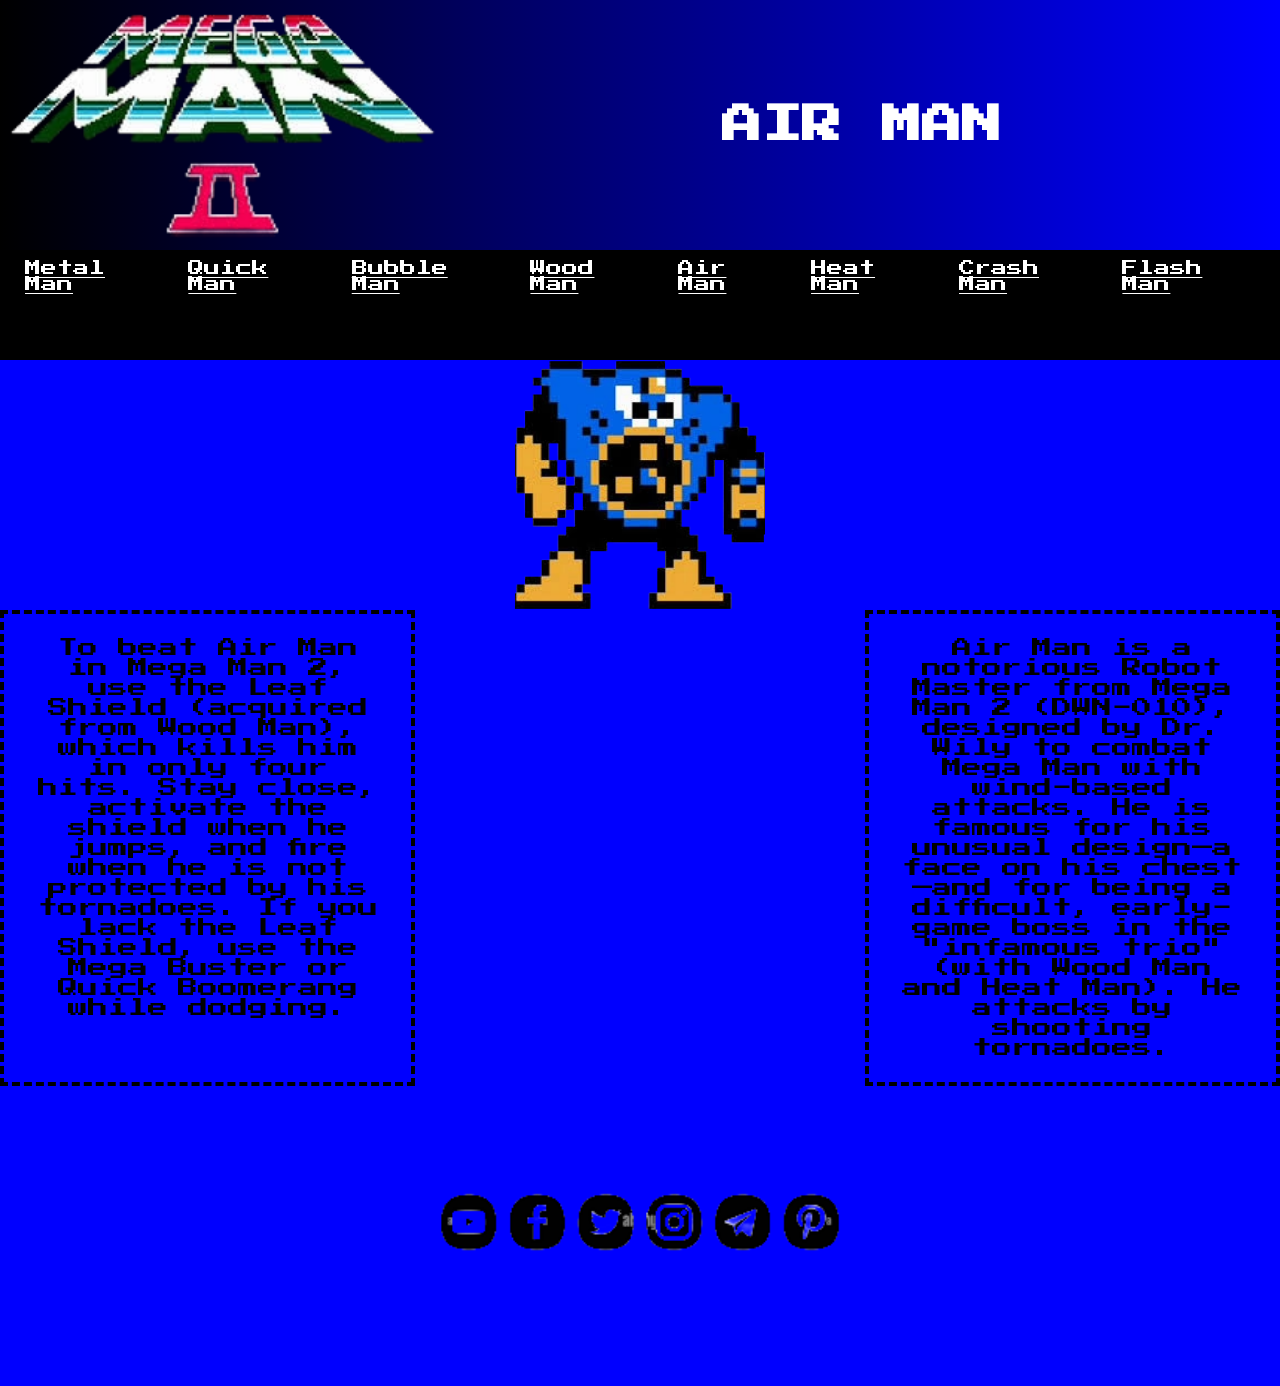
<file: megaman/airman.html>
<!DOCTYPE html>
<html lang="en">
<head>
		<title> External Style </title>
			<meta charset="utf-8">
			<meta name="description" content="External Styling/Mega Man 2 Overview">
			<meta name="keywords" content="Mega Man, Quick Man, Metal Man, Air Man, Bubble Man, Heat Man, Wood Man, Crash Man, Flash Man">
			<meta name="viewport" content="width=device-width, initial-scale=1.0">
			<meta http-equiv="refresh" content="200">
			<link href="https://fonts.googleapis.com/css2?family=Press+Start+2P&display=swap" rel="stylesheet">
	<link rel="stylesheet" href="css/externalstyling.css">
	
</head>
	<body id="airman">
				<header id="airmanheader">
						<img id="megamanlogo" src="images/NBlogo.png">
							<h2 id="bossname">AIR MAN</h2>
</header>
		<nav>
			<a id="metalman1" href="metalman.html"> Metal Man </a>
			<a id="quickman1" href="quickman.html"> Quick Man </a>
			<a id="bubbleman1" href="bubbleman.html"> Bubble Man </a>
			<a id="woodman1" href="woodman.html"> Wood Man </a>
			<a id="airman1" href="airman.html"> Air Man </a>
			<a id="heatman1" href="heatman.html"> Heat Man </a>
			<a id="crashman1" href="crashman.html"> Crash Man </a>
			<a id="flashman1" href="flashman.html"> Flash Man </a>
		</nav>
			<main>
	<section>
<div id="metalmanpic"><img src="images/airman.png" height="100%" width="auto"></div>
<center>
<div id="metalmanstage">
	<p>To beat Air Man in Mega Man 2, use the Leaf Shield (acquired from Wood Man), which kills him in only four hits. Stay close, activate the shield when he jumps, and fire when he is not protected by his tornadoes. If you lack the Leaf Shield, use the Mega Buster or Quick Boomerang while dodging. </p>
	<iframe width="560" height="315" src="https://www.youtube.com/embed/yZamMSHKpX8?si=Tu3ERSiysCSGewmb" title="YouTube video player" frameborder="0" allow="accelerometer; autoplay; clipboard-write; encrypted-media; gyroscope; picture-in-picture; web-share" referrerpolicy="strict-origin-when-cross-origin" allowfullscreen></iframe>
	<p>Air Man is a notorious Robot Master from Mega Man 2 (DWN-010), designed by Dr. Wily to combat Mega Man with wind-based attacks. He is famous for his unusual design—a face on his chest—and for being a difficult, early-game boss in the "infamous trio" (with Wood Man and Heat Man). He attacks by shooting tornadoes. </p>
</div>
</center>
</section>

	<section>
		
		
		
		
		
	</section>
</main>
<footer id="metalmanfooter">
	<div id="sml">
		<img src="images/socialmediaicons.png" alt="social media icons" height="100%" width="auto">
	</div>
</footer>
</body>
</html>
</file>
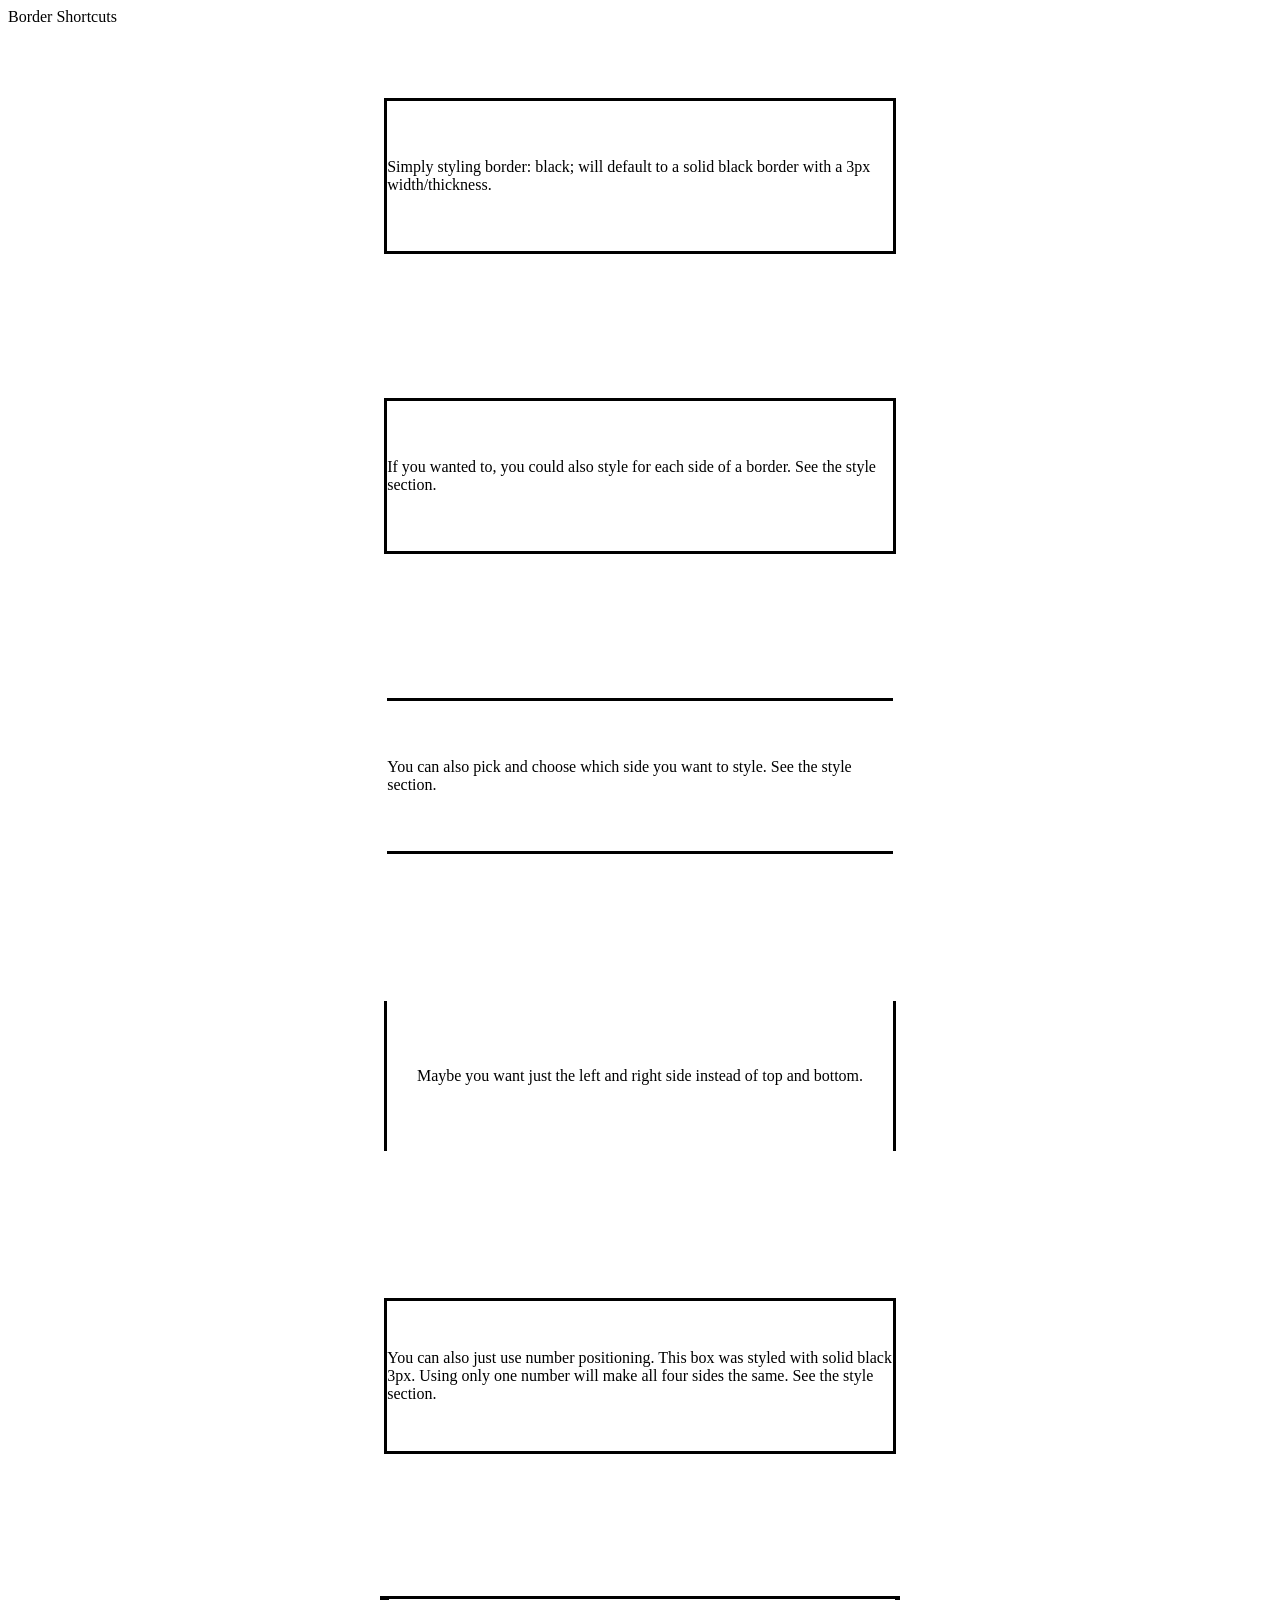
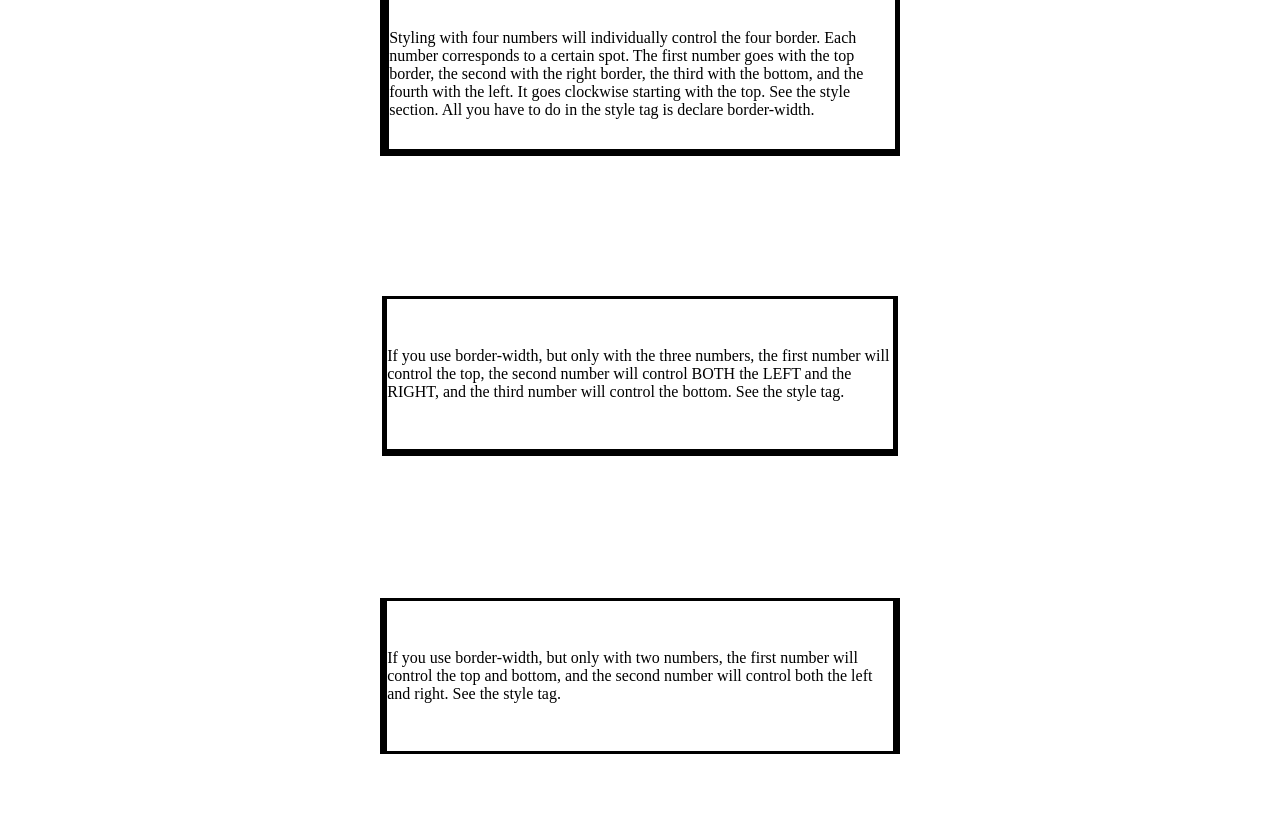
<file: megaman/bordershortcuts.html>
<!DOCTYPE html>
<html lang="en">
<head>
<title> Border Shortcuts </title>
<meta charset="utf-8">
<style>
section{
height: 300px;
width: 100%;
align-items: center;
justify-content: center;
display: flex;
}
#firstbox{
height: 150px;
width: 40%;
border: solid;
align-items: center;
justify-content: center;
display: flex;
}
#secondbox{
height: 150px;
width: 40%;
border-top: solid;
border-left: solid;
border-bottom: solid;
border-right: solid;
align-items: center;
justify-content: center;
display: flex;
}
#thirdbox{
height: 150px;
width: 40%;
border-top: solid;
border-bottom: solid;
align-items: center;
justify-content: center;
display: flex;
}
#fourthbox{
height: 150px;
width: 40%;
border-left: solid;
border-right: solid;
align-items: center;
justify-content: center;
display: flex;
}
#fifthbox{
height: 150px;
width: 40%;
border: solid black 3px;
align-items: center;
justify-content: center;
display: flex;
}
#sixthbox{
height: 150px;
width: 40%;
border: solid black;
border-width: 3px 5px 7px 9px;
align-items: center;
justify-content: center;
display: flex;
}
#seventhbox{
height: 150px;
width: 40%;
border: solid black;
border-width: 3px 5px 7px;
align-items: center;
justify-content: center;
display: flex;
}
#eigthbox{
height: 150px;
width: 40%;
border: solid black;
border-width: 3px 7px;
align-items: center;
justify-content: center;
display: flex;
}
</style>
</head>
<body>
<header> Border Shortcuts </header>
<section id="firstsection">
<div id="firstbox"> Simply styling border: black; will default to a solid black border with a 3px width/thickness.  </div>
</section>
<section id="secondsection">
<div id="secondbox"> If you wanted to, you could also style for each side of a border. See the style section. </div>
</section>
<section id="thirdsection">
<div id="thirdbox"> You can also pick and choose which side you want to style. See the style section.  </div>
</section>
<section id="fourthsection">
<div id="fourthbox"> Maybe you want just the left and right side instead of top and bottom. </div>
</section>
<section id="fifthsection">
<div id="fifthbox"> You can also just use number positioning. This box was styled with solid black 3px. Using only one number will make all four sides the same. See the style section.</div>
</section>
<section id="sixthsection">
<div id="sixthbox"> Styling with four numbers will individually control the four border. Each number corresponds to a certain spot. The first number goes with the top border, the second with the right border, the third with the bottom, and the fourth with the left. It goes clockwise starting with the top. See the style section. All you have to do in the style tag is declare border-width.  </div>
</section>
<section id="seventhsection">
<div id="seventhbox"> If you use border-width, but only with the three numbers, the first number will control the top, the second number will control BOTH the LEFT and the RIGHT, and the third number will control the bottom. See the style tag.  </div>
</section>
<section id="eigthsection">
<div id="eigthbox"> If you use border-width, but only with two numbers, the first number will control the top and bottom, and the second number will control both the left and right. See the style tag.  </div>
</section>
</body>
</html>
</file>
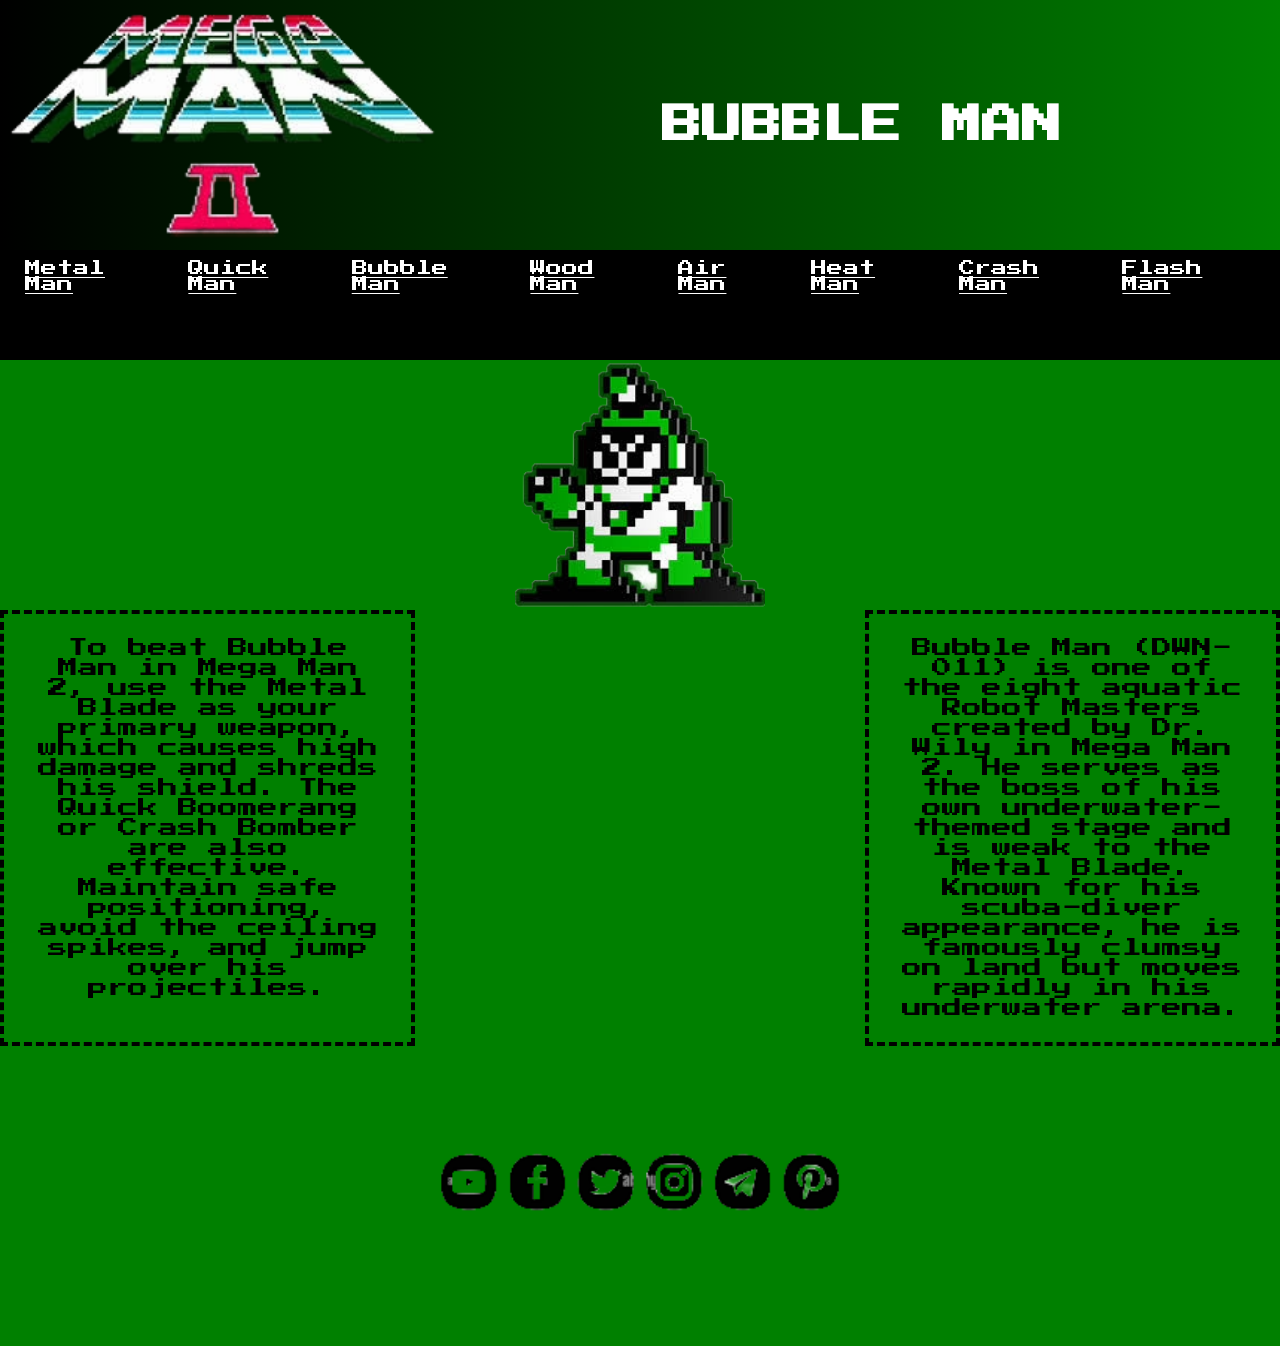
<file: megaman/bubbleman.html>
<!DOCTYPE html>
<html lang="en">
<head>
		<title> External Style </title>
			<meta charset="utf-8">
			<meta name="description" content="External Styling/Mega Man 2 Overview">
			<meta name="keywords" content="Mega Man, Quick Man, Metal Man, Air Man, Bubble Man, Heat Man, Wood Man, Crash Man, Flash Man">
			<meta name="viewport" content="width=device-width, initial-scale=1.0">
			<meta http-equiv="refresh" content="200">
			<link href="https://fonts.googleapis.com/css2?family=Press+Start+2P&display=swap" rel="stylesheet">
	<link rel="stylesheet" href="css/externalstyling.css">
	
</head>
	<body id="bubbleman">
				<header id="bubblemanheader">
						<img id="megamanlogo" src="images/NBlogo.png">
							<h2 id="bossname"> BUBBLE MAN</h2>
</header>
		<nav>
			<a id="metalman1" href="metalman.html"> Metal Man </a>
			<a id="quickman1" href="quickman.html"> Quick Man </a>
			<a id="bubbleman1" href="bubbleman.html"> Bubble Man </a>
			<a id="woodman1" href="woodman.html"> Wood Man </a>
			<a id="airman1" href="airman.html"> Air Man </a>
			<a id="heatman1" href="heatman.html"> Heat Man </a>
			<a id="crashman1" href="crashman.html"> Crash Man </a>
			<a id="flashman1" href="flashman.html"> Flash Man </a>
		</nav>
			<main>
	<section>
<div id="metalmanpic"><img src="images/bubbleman.png" height="100%" width="auto"></div>
<center>
<div id="metalmanstage">
	<p>To beat Bubble Man in Mega Man 2, use the Metal Blade as your primary weapon, which causes high damage and shreds his shield. The Quick Boomerang or Crash Bomber are also effective. Maintain safe positioning, avoid the ceiling spikes, and jump over his projectiles. </p>
	<iframe width="560" height="315" src="https://www.youtube.com/embed/yZamMSHKpX8?si=Tu3ERSiysCSGewmb" title="YouTube video player" frameborder="0" allow="accelerometer; autoplay; clipboard-write; encrypted-media; gyroscope; picture-in-picture; web-share" referrerpolicy="strict-origin-when-cross-origin" allowfullscreen></iframe>
	<p>Bubble Man (DWN-011) is one of the eight aquatic Robot Masters created by Dr. Wily in Mega Man 2. He serves as the boss of his own underwater-themed stage and is weak to the Metal Blade. Known for his scuba-diver appearance, he is famously clumsy on land but moves rapidly in his underwater arena. </p>
</div>
</center>
</section>

	<section>
		
		
		
		
		
	</section>
</main>
<footer id="metalmanfooter">
	<div id="sml">
		<img src="images/socialmediaicons.png" alt="social media icons" height="100%" width="auto">
	</div>
</footer>
</body>
</html>
</file>
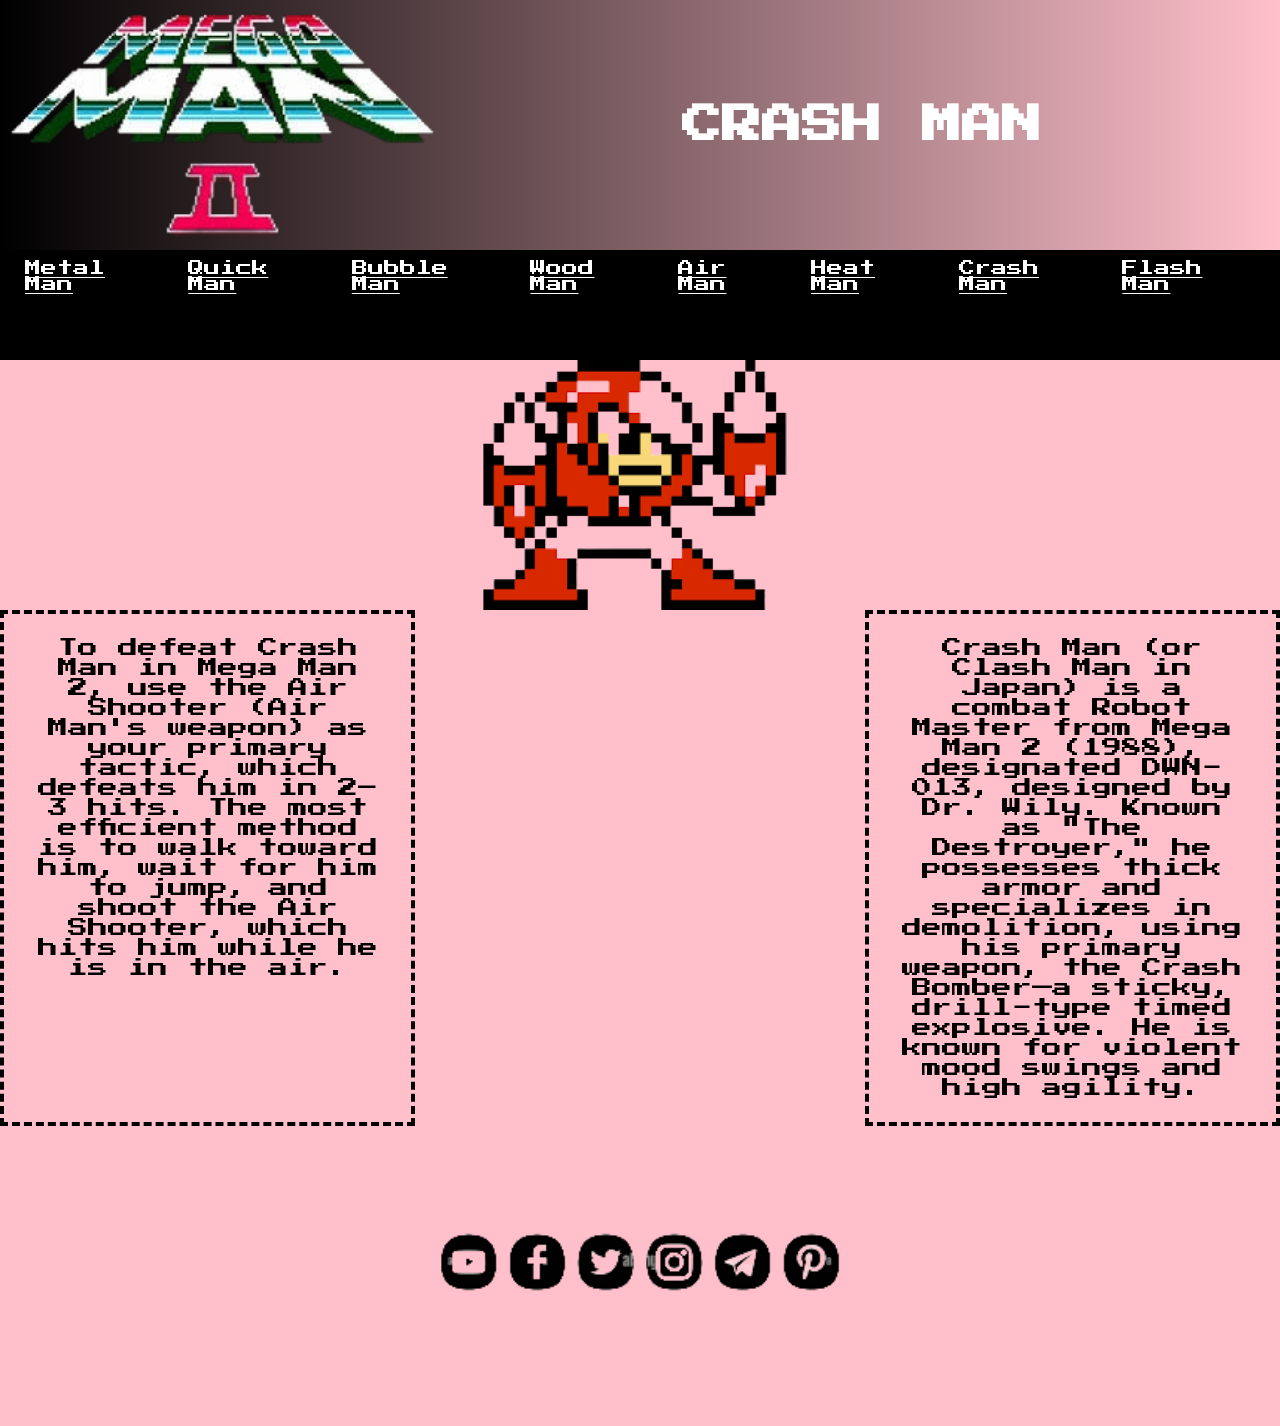
<file: megaman/crashman.html>
<!DOCTYPE html>
<html lang="en">
<head>
		<title> External Style </title>
			<meta charset="utf-8">
			<meta name="description" content="External Styling/Mega Man 2 Overview">
			<meta name="keywords" content="Mega Man, Quick Man, Metal Man, Air Man, Bubble Man, Heat Man, Wood Man, Crash Man, Flash Man">
			<meta name="viewport" content="width=device-width, initial-scale=1.0">
			<meta http-equiv="refresh" content="200">
			<link href="https://fonts.googleapis.com/css2?family=Press+Start+2P&display=swap" rel="stylesheet">
	<link rel="stylesheet" href="css/externalstyling.css">
	
</head>
	<body id="crashman">
				<header id="crashmanheader">
						<img id="megamanlogo" src="images/NBlogo.png">
							<h2 id="bossname"> CRASH MAN </h2>
</header>
		<nav>
			<a id="metalman1" href="metalman.html"> Metal Man </a>
			<a id="quickman1" href="quickman.html"> Quick Man </a>
			<a id="bubbleman1" href="bubbleman.html"> Bubble Man </a>
			<a id="woodman1" href="woodman.html"> Wood Man </a>
			<a id="airman1" href="airman.html"> Air Man </a>
			<a id="heatman1" href="heatman.html"> Heat Man </a>
			<a id="crashman1" href="crashman.html"> Crash Man </a>
			<a id="flashman1" href="flashman.html"> Flash Man </a>
		</nav>
			<main>
	<section>
<div id="metalmanpic"><img src="images/crashman.png" height="100%" width="auto"></div>
<center>
<div id="metalmanstage">
	<p>To defeat Crash Man in Mega Man 2, use the Air Shooter (Air Man's weapon) as your primary tactic, which defeats him in 2–3 hits. The most efficient method is to walk toward him, wait for him to jump, and shoot the Air Shooter, which hits him while he is in the air.</p>
	<iframe width="560" height="315" src="https://www.youtube.com/embed/yZamMSHKpX8?si=Tu3ERSiysCSGewmb" title="YouTube video player" frameborder="0" allow="accelerometer; autoplay; clipboard-write; encrypted-media; gyroscope; picture-in-picture; web-share" referrerpolicy="strict-origin-when-cross-origin" allowfullscreen></iframe>
	<p>Crash Man (or Clash Man in Japan) is a combat Robot Master from Mega Man 2 (1988), designated DWN-013, designed by Dr. Wily. Known as "The Destroyer," he possesses thick armor and specializes in demolition, using his primary weapon, the Crash Bomber—a sticky, drill-type timed explosive. He is known for violent mood swings and high agility.</p>
</div>
</center>
</section>

	<section>
		
		
		
		
		
	</section>
</main>
<footer id="metalmanfooter">
	<div id="sml">
		<img src="images/socialmediaicons.png" alt="social media icons" height="100%" width="auto">
	</div>
</footer>
</body>
</html>
</file>
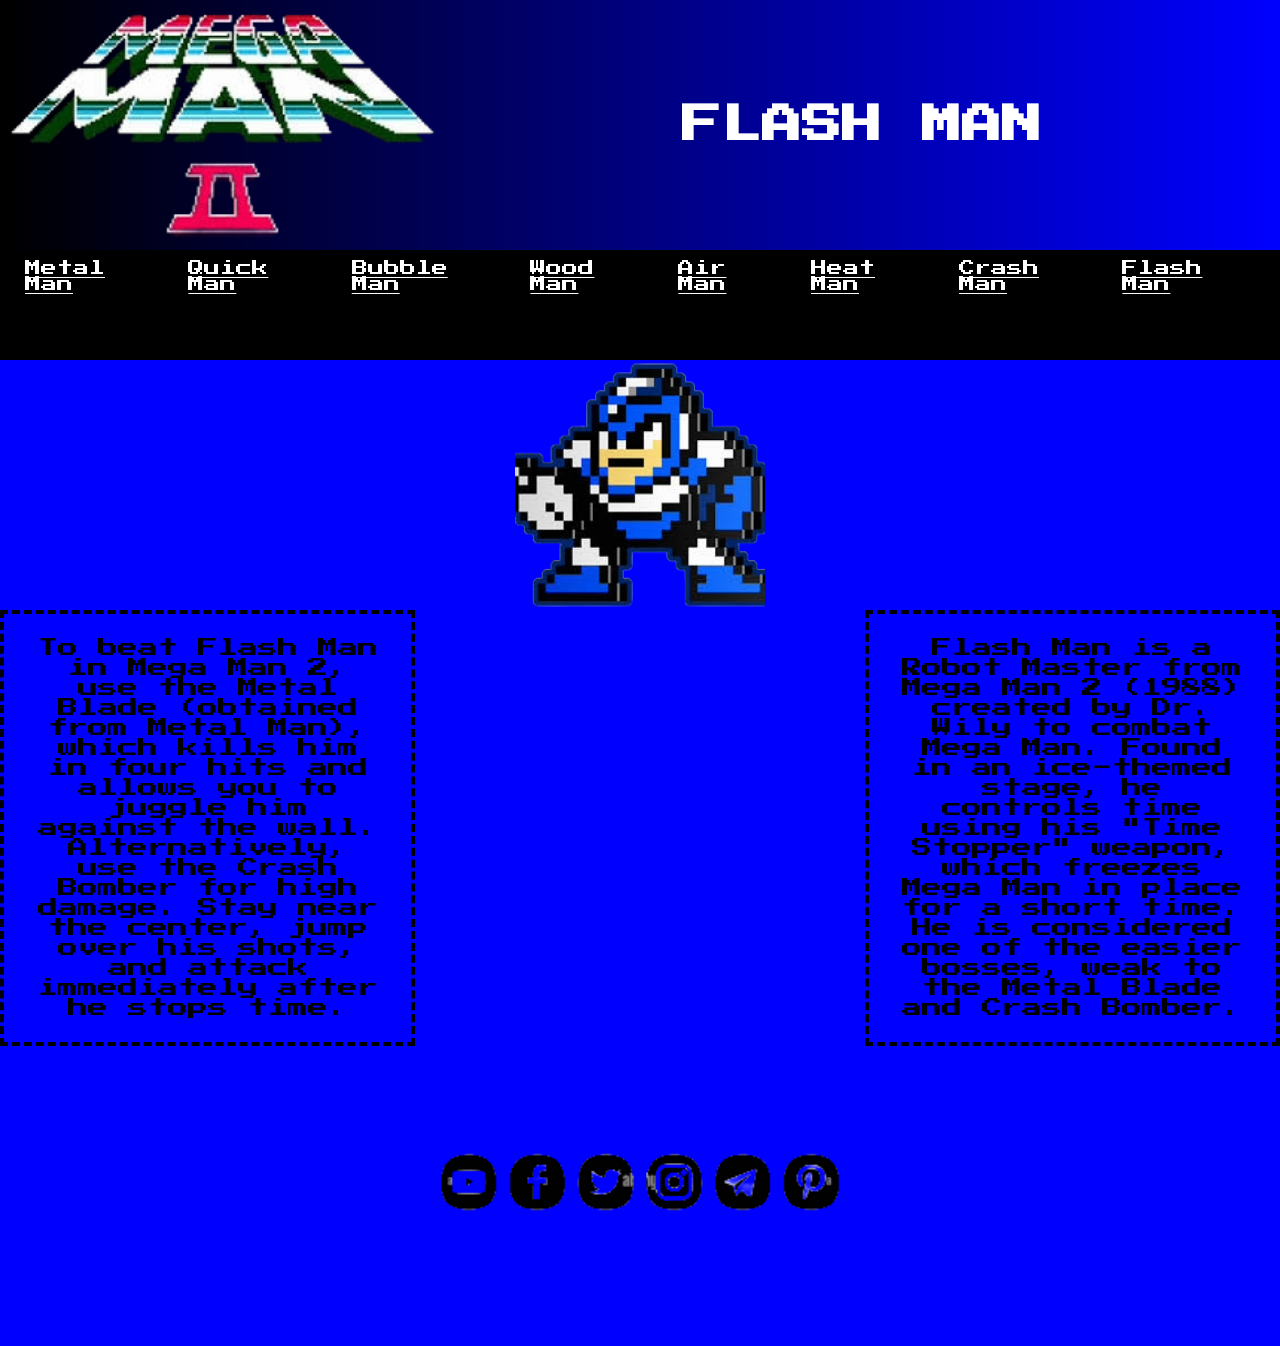
<file: megaman/flashman.html>
<!DOCTYPE html>
<html lang="en">
<head>
		<title> External Style </title>
			<meta charset="utf-8">
			<meta name="description" content="External Styling/Mega Man 2 Overview">
			<meta name="keywords" content="Mega Man, Quick Man, Metal Man, Air Man, Bubble Man, Heat Man, Wood Man, Crash Man, Flash Man">
			<meta name="viewport" content="width=device-width, initial-scale=1.0">
			<meta http-equiv="refresh" content="200">
			<link href="https://fonts.googleapis.com/css2?family=Press+Start+2P&display=swap" rel="stylesheet">
	<link rel="stylesheet" href="css/externalstyling.css">
	
	
</head>
	<body id="flashman">
				<header id="flashmanheader">
						<img id="megamanlogo" src="images/NBlogo.png">
							<h2 id="bossname"> FLASH MAN </h2>
</header>
		<nav>
			<a id="metalman1" href="metalman.html"> Metal Man </a>
			<a id="quickman1" href="quickman.html"> Quick Man </a>
			<a id="bubbleman1" href="bubbleman.html"> Bubble Man </a>
			<a id="woodman1" href="woodman.html"> Wood Man </a>
			<a id="airman1" href="airman.html"> Air Man </a>
			<a id="heatman1" href="heatman.html"> Heat Man </a>
			<a id="crashman1" href="crashman.html"> Crash Man </a>
			<a id="flashman1" href="flashman.html"> Flash Man </a>
		</nav>
			<main>
	<section>
<div id="metalmanpic"><img src="images/flashman.png" height="100%" width="auto"></div>
<center>
<div id="metalmanstage">
	<p>To beat Flash Man in Mega Man 2, use the Metal Blade (obtained from Metal Man), which kills him in four hits and allows you to juggle him against the wall. Alternatively, use the Crash Bomber for high damage. Stay near the center, jump over his shots, and attack immediately after he stops time. </p>
	<iframe width="560" height="315" src="https://www.youtube.com/embed/yZamMSHKpX8?si=Tu3ERSiysCSGewmb" title="YouTube video player" frameborder="0" allow="accelerometer; autoplay; clipboard-write; encrypted-media; gyroscope; picture-in-picture; web-share" referrerpolicy="strict-origin-when-cross-origin" allowfullscreen></iframe>
	<p>Flash Man is a Robot Master from Mega Man 2 (1988) created by Dr. Wily to combat Mega Man. Found in an ice-themed stage, he controls time using his "Time Stopper" weapon, which freezes Mega Man in place for a short time. He is considered one of the easier bosses, weak to the Metal Blade and Crash Bomber. </p>
</div>
</center>
</section>

	<section>
		
		
		
		
		
	</section>
</main>
<footer id="metalmanfooter">
	<div id="sml">
		<img src="images/socialmediaicons.png" alt="social media icons" height="100%" width="auto">
	</div>
</footer>
</body>
</html>
</file>
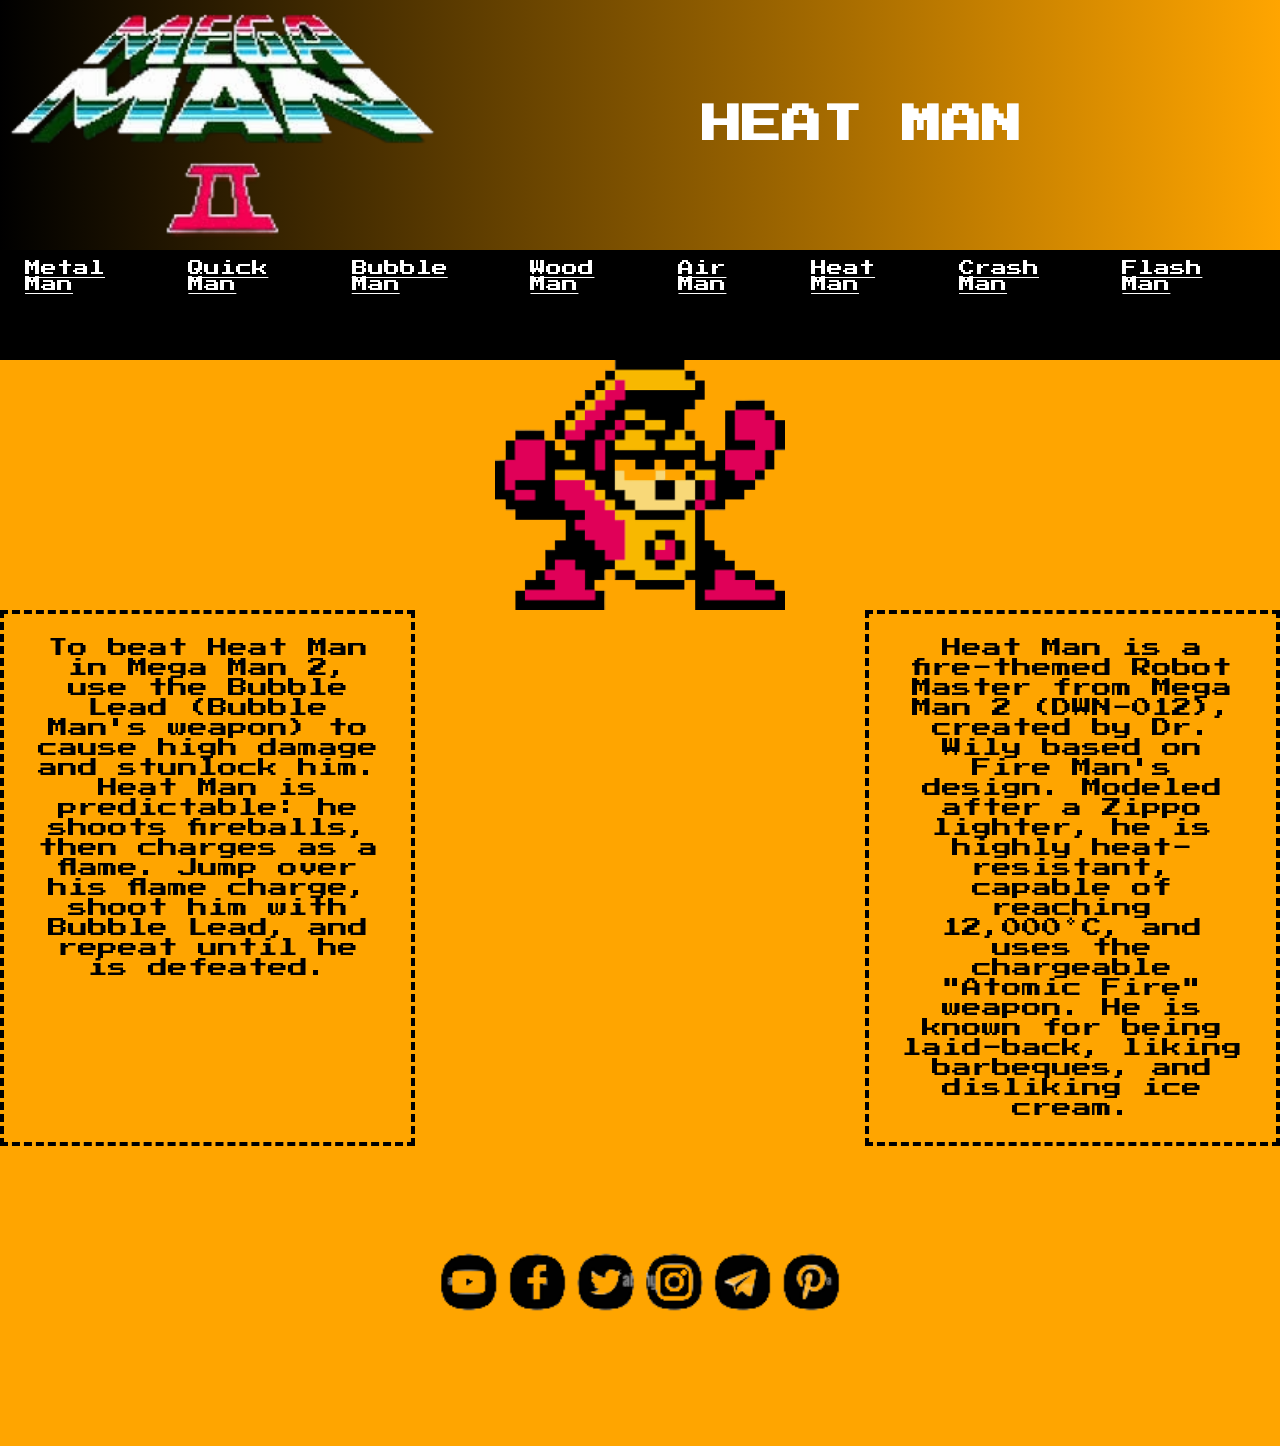
<file: megaman/heatman.html>
<!DOCTYPE html>
<html lang="en">
<head>
		<title> External Style </title>
			<meta charset="utf-8">
			<meta name="description" content="External Styling/Mega Man 2 Overview">
			<meta name="keywords" content="Mega Man, Quick Man, Metal Man, Air Man, Bubble Man, Heat Man, Wood Man, Crash Man, Flash Man">
			<meta name="viewport" content="width=device-width, initial-scale=1.0">
			<meta http-equiv="refresh" content="200">
			<link href="https://fonts.googleapis.com/css2?family=Press+Start+2P&display=swap" rel="stylesheet">
	<link rel="stylesheet" href="css/externalstyling.css">
	
</head>
	<body id="heatman">
				<header id="heatmanheader">
						<img id="megamanlogo" src="images/NBlogo.png">
							<h2 id="bossname"> HEAT MAN</h2>
</header>
		<nav>
			<a id="metalman1" href="metalman.html"> Metal Man </a>
			<a id="quickman1" href="quickman.html"> Quick Man </a>
			<a id="bubbleman1" href="bubbleman.html"> Bubble Man </a>
			<a id="woodman1" href="woodman.html"> Wood Man </a>
			<a id="airman1" href="airman.html"> Air Man </a>
			<a id="heatman1" href="heatman.html"> Heat Man </a>
			<a id="crashman1" href="crashman.html"> Crash Man </a>
			<a id="flashman1" href="flashman.html"> Flash Man </a>
		</nav>
			<main>
	<section>
<div id="metalmanpic"><img src="images/heatman.png" height="100%" width="auto"></div>
<center>
<div id="metalmanstage">
	<p>To beat Heat Man in Mega Man 2, use the Bubble Lead (Bubble Man's weapon) to cause high damage and stunlock him. Heat Man is predictable: he shoots fireballs, then charges as a flame. Jump over his flame charge, shoot him with Bubble Lead, and repeat until he is defeated. </p>
	<iframe width="560" height="315" src="https://www.youtube.com/embed/yZamMSHKpX8?si=Tu3ERSiysCSGewmb" title="YouTube video player" frameborder="0" allow="accelerometer; autoplay; clipboard-write; encrypted-media; gyroscope; picture-in-picture; web-share" referrerpolicy="strict-origin-when-cross-origin" allowfullscreen></iframe>
	<p>Heat Man is a fire-themed Robot Master from Mega Man 2 (DWN-012), created by Dr. Wily based on Fire Man's design. Modeled after a Zippo lighter, he is highly heat-resistant, capable of reaching 12,000°C, and uses the chargeable "Atomic Fire" weapon. He is known for being laid-back, liking barbeques, and disliking ice cream. </p>
</div>
</center>
</section>

	<section>
		
		
		
		
		
	</section>
</main>
<footer id="metalmanfooter">
	<div id="sml">
		<img src="images/socialmediaicons.png" alt="social media icons" height="100%" width="auto">
	</div>
</footer>
</body>
</html>
</file>
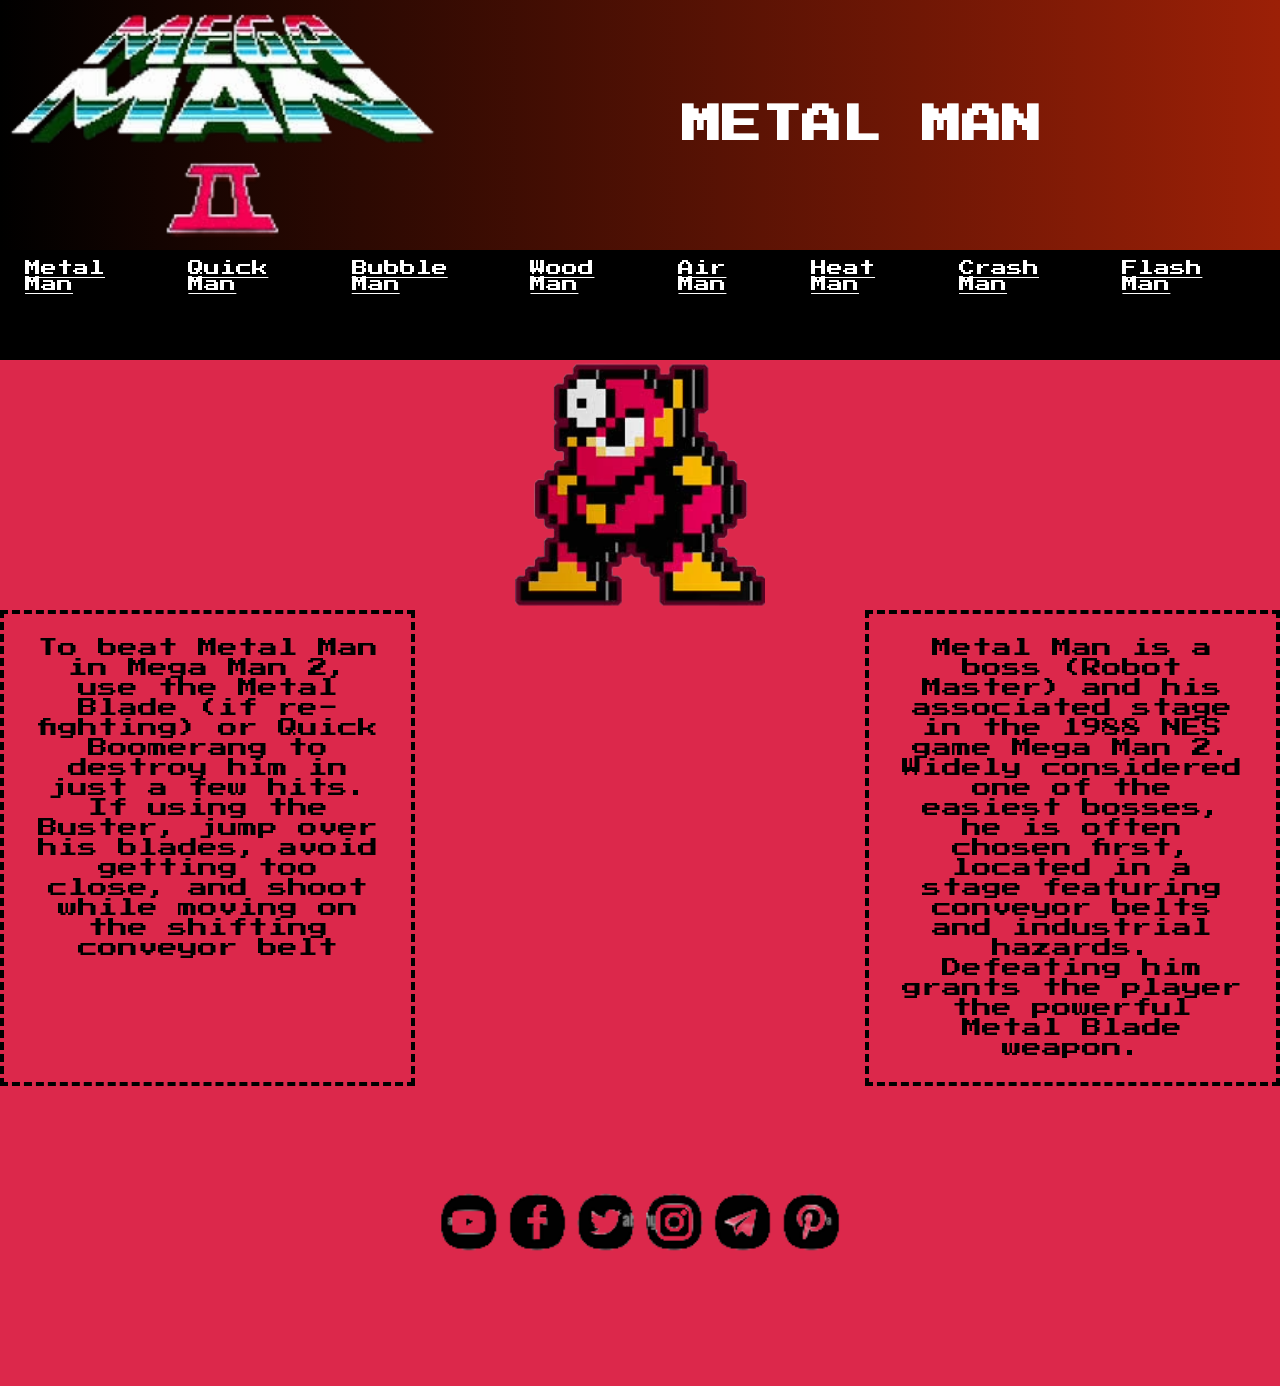
<file: megaman/metalman.html>
<!DOCTYPE html>
<html lang="en">
<head>
		<title> External Style </title>
			<meta charset="utf-8">
			<meta name="description" content="External Styling/Mega Man 2 Overview">
			<meta name="keywords" content="Mega Man, Quick Man, Metal Man, Air Man, Bubble Man, Heat Man, Wood Man, Crash Man, Flash Man">
			<meta name="viewport" content="width=device-width, initial-scale=1.0">
			<meta http-equiv="refresh" content="200">
			<link href="https://fonts.googleapis.com/css2?family=Press+Start+2P&display=swap" rel="stylesheet">
	<link rel="stylesheet" href="css/externalstyling.css">
	
</head>
	<body id="metalman">
				<header id="metalmanheader">
						<img id="megamanlogo" src="images/NBlogo.png">
							<h2 id="bossname"> METAL MAN </h2>
</header>
		<nav>
			<a id="metalman1" href="metalman.html"> Metal Man </a>
			<a id="quickman1" href="quickman.html"> Quick Man </a>
			<a id="bubbleman1" href="bubbleman.html"> Bubble Man </a>
			<a id="woodman1" href="woodman.html"> Wood Man </a>
			<a id="airman1" href="airman.html"> Air Man </a>
			<a id="heatman1" href="heatman.html"> Heat Man </a>
			<a id="crashman1" href="crashman.html"> Crash Man </a>
			<a id="flashman1" href="flashman.html"> Flash Man </a>
		</nav>
			<main>
	<section>
<div id="metalmanpic"><img src="images/NBmetalman.png" height="100%" width="auto"></div>
<center>
<div id="metalmanstage">
	<p>To beat Metal Man in Mega Man 2, use the Metal Blade (if re-fighting) or Quick Boomerang to destroy him in just a few hits. If using the Buster, jump over his blades, avoid getting too close, and shoot while moving on the shifting conveyor belt</p>
	<iframe width="560" height="315" src="https://www.youtube.com/embed/yZamMSHKpX8?si=Tu3ERSiysCSGewmb" title="YouTube video player" frameborder="0" allow="accelerometer; autoplay; clipboard-write; encrypted-media; gyroscope; picture-in-picture; web-share" referrerpolicy="strict-origin-when-cross-origin" allowfullscreen></iframe>
	<p>Metal Man is a boss (Robot Master) and his associated stage in the 1988 NES game Mega Man 2. Widely considered one of the easiest bosses, he is often chosen first, located in a stage featuring conveyor belts and industrial hazards. Defeating him grants the player the powerful Metal Blade weapon.</p>
</div>
</center>
</section>

	<section>
		
		
		
		
		
	</section>
</main>
<footer id="metalmanfooter">
	<div id="sml">
		<img src="images/socialmediaicons.png" alt="social media icons" height="100%" width="auto">
	</div>
</footer>
</body>
</html>
</file>
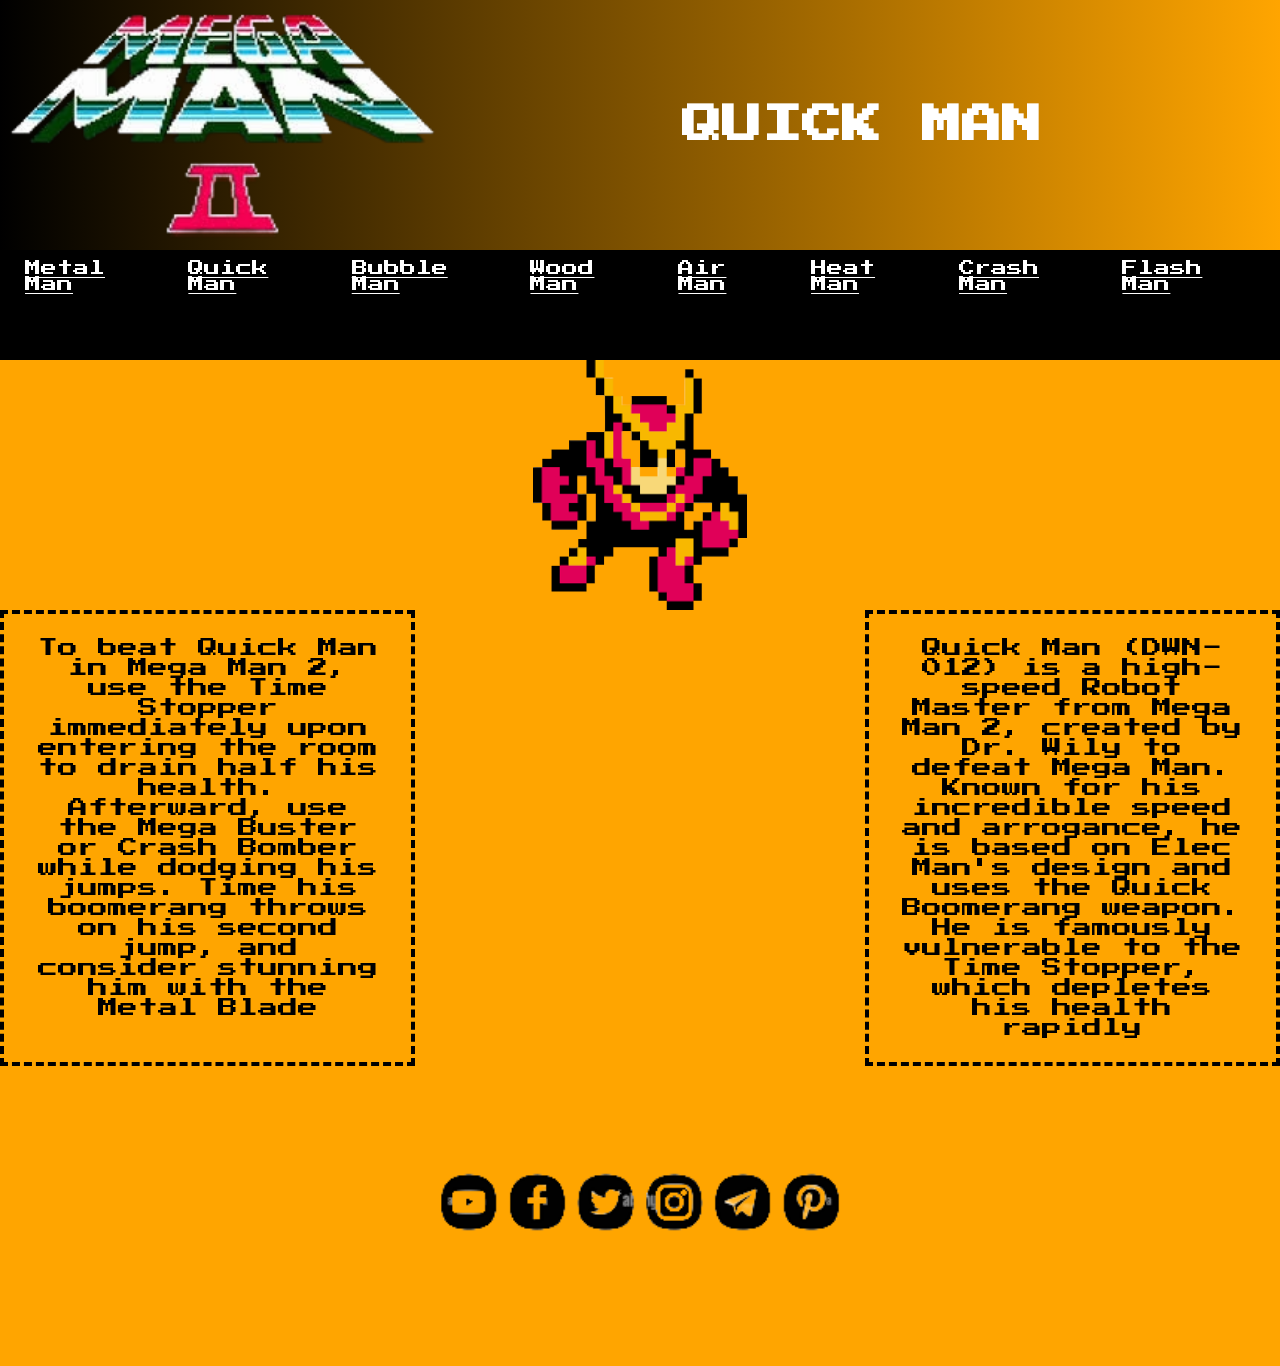
<file: megaman/quickman.html>
<!DOCTYPE html>
<html lang="en">
<head>
		<title> External Style </title>
			<meta charset="utf-8">
			<meta name="description" content="External Styling/Mega Man 2 Overview">
			<meta name="keywords" content="Mega Man, Quick Man, Metal Man, Air Man, Bubble Man, Heat Man, Wood Man, Crash Man, Flash Man">
			<meta name="viewport" content="width=device-width, initial-scale=1.0">
			<meta http-equiv="refresh" content="200">
			<link href="https://fonts.googleapis.com/css2?family=Press+Start+2P&display=swap" rel="stylesheet">
	<link rel="stylesheet" href="css/externalstyling.css">
	
</head>
	<body id="quickman">
				<header id="quickmanheader">
						<img id="megamanlogo" src="images/NBlogo.png">
							<h2 id="bossname"> QUICK MAN</h2>
</header>
		<nav>
			<a id="metalman1" href="metalman.html"> Metal Man </a>
			<a id="quickman1" href="quickman.html"> Quick Man </a>
			<a id="bubbleman1" href="bubbleman.html"> Bubble Man </a>
			<a id="woodman1" href="woodman.html"> Wood Man </a>
			<a id="airman1" href="airman.html"> Air Man </a>
			<a id="heatman1" href="heatman.html"> Heat Man </a>
			<a id="crashman1" href="crashman.html"> Crash Man </a>
			<a id="flashman1" href="flashman.html"> Flash Man </a>
		</nav>
			<main>
	<section>
<div id="metalmanpic"><img src="images/quickman.png" height="100%" width="auto"></div>
<center>
<div id="metalmanstage">
	<p> To beat Quick Man in Mega Man 2, use the Time Stopper immediately upon entering the room to drain half his health. Afterward, use the Mega Buster or Crash Bomber while dodging his jumps. Time his boomerang throws on his second jump, and consider stunning him with the Metal Blade</p>
	<iframe width="560" height="315" src="https://www.youtube.com/embed/yZamMSHKpX8?si=Tu3ERSiysCSGewmb" title="YouTube video player" frameborder="0" allow="accelerometer; autoplay; clipboard-write; encrypted-media; gyroscope; picture-in-picture; web-share" referrerpolicy="strict-origin-when-cross-origin" allowfullscreen></iframe>
	<p>Quick Man (DWN-012) is a high-speed Robot Master from Mega Man 2, created by Dr. Wily to defeat Mega Man. Known for his incredible speed and arrogance, he is based on Elec Man's design and uses the Quick Boomerang weapon. He is famously vulnerable to the Time Stopper, which depletes his health rapidly</p>
</div>
</center>
</section>

	<section>
		
		
		
		
		
	</section>
</main>
<footer id="metalmanfooter">
	<div id="sml">
		<img src="images/socialmediaicons.png" alt="social media icons" height="100%" width="auto">
	</div>
</footer>
</body>
</html>
</file>
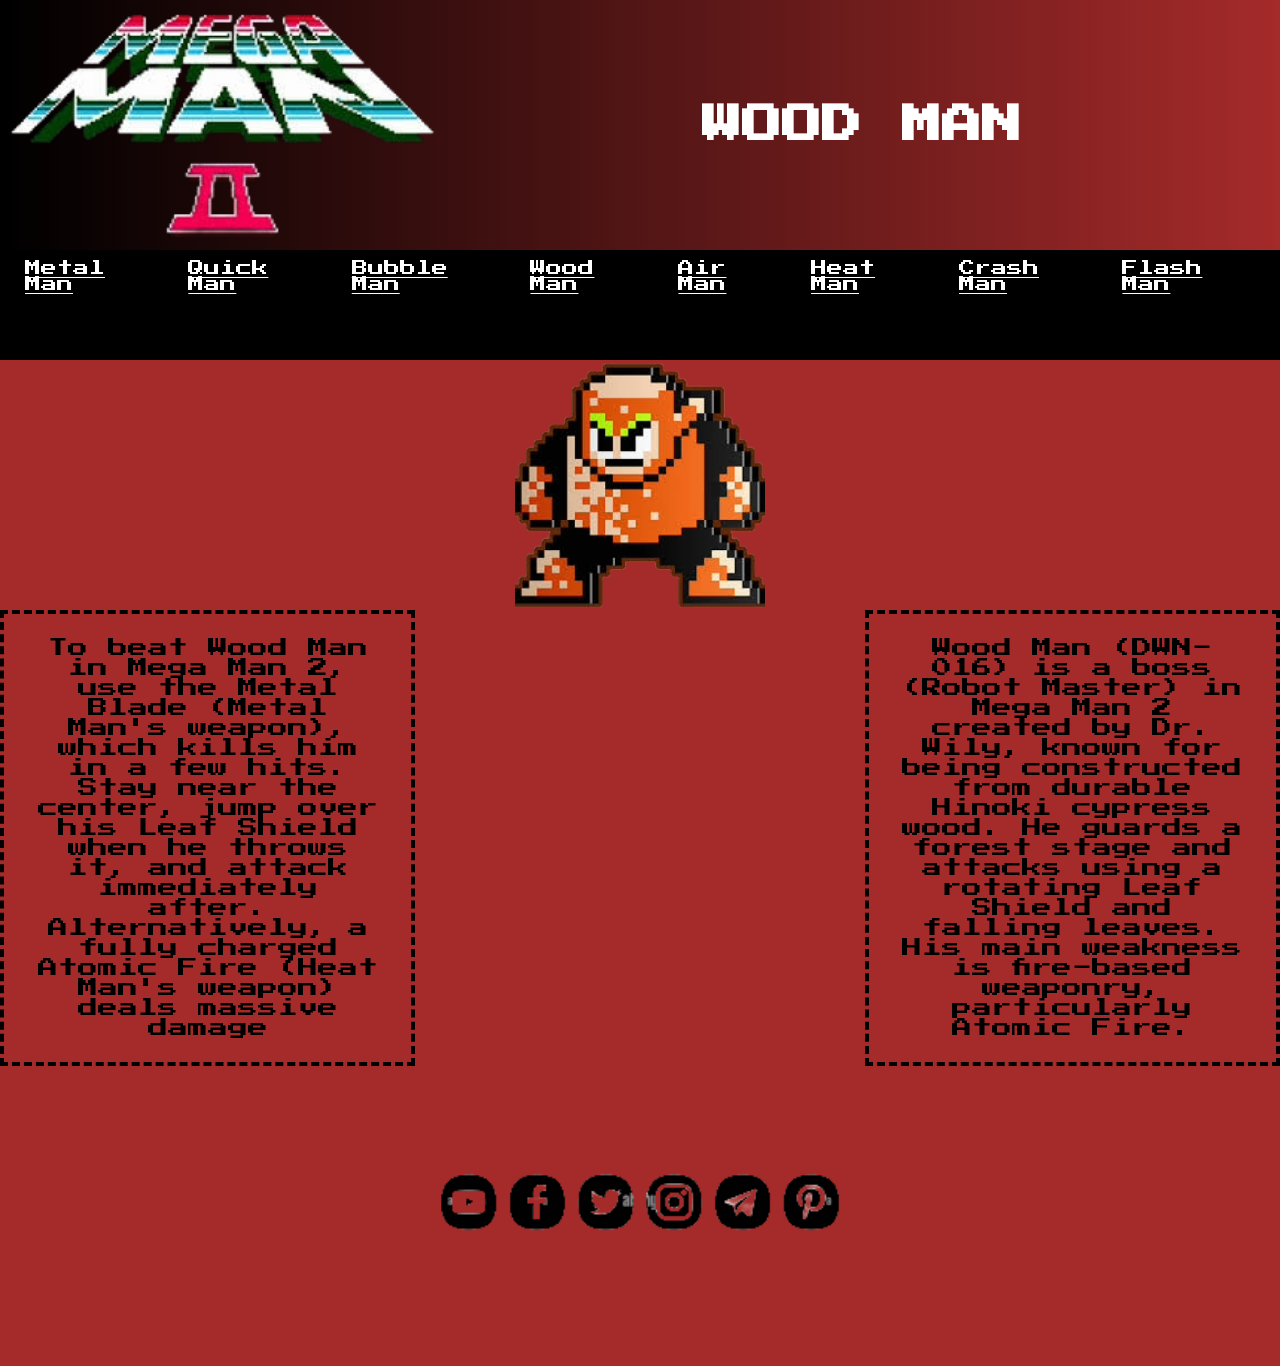
<file: megaman/woodman.html>
<!DOCTYPE html>
<html lang="en">
<head>
		<title> External Style </title>
			<meta charset="utf-8">
			<meta name="description" content="External Styling/Mega Man 2 Overview">
			<meta name="keywords" content="Mega Man, Quick Man, Metal Man, Air Man, Bubble Man, Heat Man, Wood Man, Crash Man, Flash Man">
			<meta name="viewport" content="width=device-width, initial-scale=1.0">
			<meta http-equiv="refresh" content="200">
			<link href="https://fonts.googleapis.com/css2?family=Press+Start+2P&display=swap" rel="stylesheet">
	<link rel="stylesheet" href="css/externalstyling.css">
	
</head>
	<body id="woodman">
				<header id="woodmanheader">
						<img id="megamanlogo" src="images/NBlogo.png">
							<h2 id="bossname"> WOOD MAN </h2>
</header>
		<nav>
			<a id="metalman1" href="metalman.html"> Metal Man </a>
			<a id="quickman1" href="quickman.html"> Quick Man </a>
			<a id="bubbleman1" href="bubbleman.html"> Bubble Man </a>
			<a id="woodman1" href="woodman.html"> Wood Man </a>
			<a id="airman1" href="airman.html"> Air Man </a>
			<a id="heatman1" href="heatman.html"> Heat Man </a>
			<a id="crashman1" href="crashman.html"> Crash Man </a>
			<a id="flashman1" href="flashman.html"> Flash Man </a>
		</nav>
			<main>
	<section>
<div id="metalmanpic"><img src="images/woodman.png" height="100%" width="auto"></div>
<center>
<div id="metalmanstage">
	<p>To beat Wood Man in Mega Man 2, use the Metal Blade (Metal Man's weapon), which kills him in a few hits. Stay near the center, jump over his Leaf Shield when he throws it, and attack immediately after. Alternatively, a fully charged Atomic Fire (Heat Man's weapon) deals massive damage</p>
	<iframe width="560" height="315" src="https://www.youtube.com/embed/yZamMSHKpX8?si=Tu3ERSiysCSGewmb" title="YouTube video player" frameborder="0" allow="accelerometer; autoplay; clipboard-write; encrypted-media; gyroscope; picture-in-picture; web-share" referrerpolicy="strict-origin-when-cross-origin" allowfullscreen></iframe>
	<p>Wood Man (DWN-016) is a boss (Robot Master) in Mega Man 2 created by Dr. Wily, known for being constructed from durable Hinoki cypress wood. He guards a forest stage and attacks using a rotating Leaf Shield and falling leaves. His main weakness is fire-based weaponry, particularly Atomic Fire. </p>
</div>
</center>
</section>

	<section>
		
		
		
		
		
	</section>
</main>
<footer id="metalmanfooter">
	<div id="sml">
		<img src="images/socialmediaicons.png" alt="social media icons" height="100%" width="auto">
	</div>
</footer>
</body>
</html>
</file>
<file: megaman/css/externalstyling.css>
*{
margin: 0px;
font-family: 'Press Start 2p', 'serif';
}

#metalman{
background-color: rgb(220, 40, 75);
}

#quickman{
	background-color: orange;
}

#woodman{
	background-color: brown;
}
#metalmanheader{
height: 250px;
width: 100%;
display: flex;
background-color: black;
background: linear-gradient(to right, black , #9C2007);
}


#flashmanheader{
height: 250px;
width: 100%;
display: flex;
background-color: black;
background: linear-gradient(to right, black , blue);
}
#sml{
	height: 300px;
	width: 100%;
	align-items: center;
	justify-content: center;
	display: flex;
}
#quickmanheader{
height: 250px;
width: 100%;
display: flex;
background-color: black;
background: linear-gradient(to right, black ,orange);
}

#woodmanheader{
height: 250px;
width: 100%;
display: flex;
background-color: black;
background: linear-gradient(to right, black ,brown);
}

#crashmanheader{
height: 250px;
width: 100%;
display: flex;
background-color: black;
background: linear-gradient(to right, black ,pink );
}


#bubblemanheader{
height: 250px;
width: 100%;
display: flex;
background-color: black;
background: linear-gradient(to right, black , green);
}

#airmanheader{
height: 250px;
width: 100%;
display: flex;
background-color: black;
background: linear-gradient(to right, black , blue);
}


#heatmanheader{
height: 250px;
width: 100%;
display: flex;
background-color: black;
background: linear-gradient(to right, black ,orange );
}

#crashman{
	background-color: pink;
}


#airman{
	background-color: blue;
}


#bubbleman{
	background-color: green;
}

#heatman{
	background-color: orange;
}


#flashman{
	background-color: blue;
}
#metalmanpic{
	height: 250px;
	width: 100%;
	align-items: center;
	justify-content: center;
	display: flex;
}
#megamanlogo{
height:250px;
width: 25;
}

#bossname{
height: 250px;
width: 75%;
align-items: center;
justify-content: center;
display: flex;
font-size: 40px;
color:white;
}

nav{
display: flex;
padding: 10px;
font-family: Oswald;
height: 90px;
width: 98.5%;
background-color: black;
}

nav a{
	margin-right: 10px;
	margin-left: 15px;
	font-family: 14px;
	color:white;
}

#metalman1:hover{
transition: 1s;
color:red;
}

#airman1:hover{
transition: 1s;
color:blue;
}

#quickman1:hover{
transition: 1s;
color:yellow;
}

#heatman1:hover{
transition: 1s;
color:orange;
}

#woodman1:hover{
transition: 1s;
color:brown;
}
#flashman1:hover{
transition: 1s;
color:yellow;
}

#bubbleman1:hover{
transition: 1s;
color:green;
}

#crashman1:hover{
transition: 1s;
color:pink;
}

#metalmanstage{
justify-content: center;
margin-top: 0px;
padding: 0px;
width: 100%;
display: flex;
}
	#metalmanstage p{
	width: 35%;
	letter-spacing: 1 px;
	font-size: 20px;
	border: 4px dashed black;
	padding: 24px;
	
}
</file>
